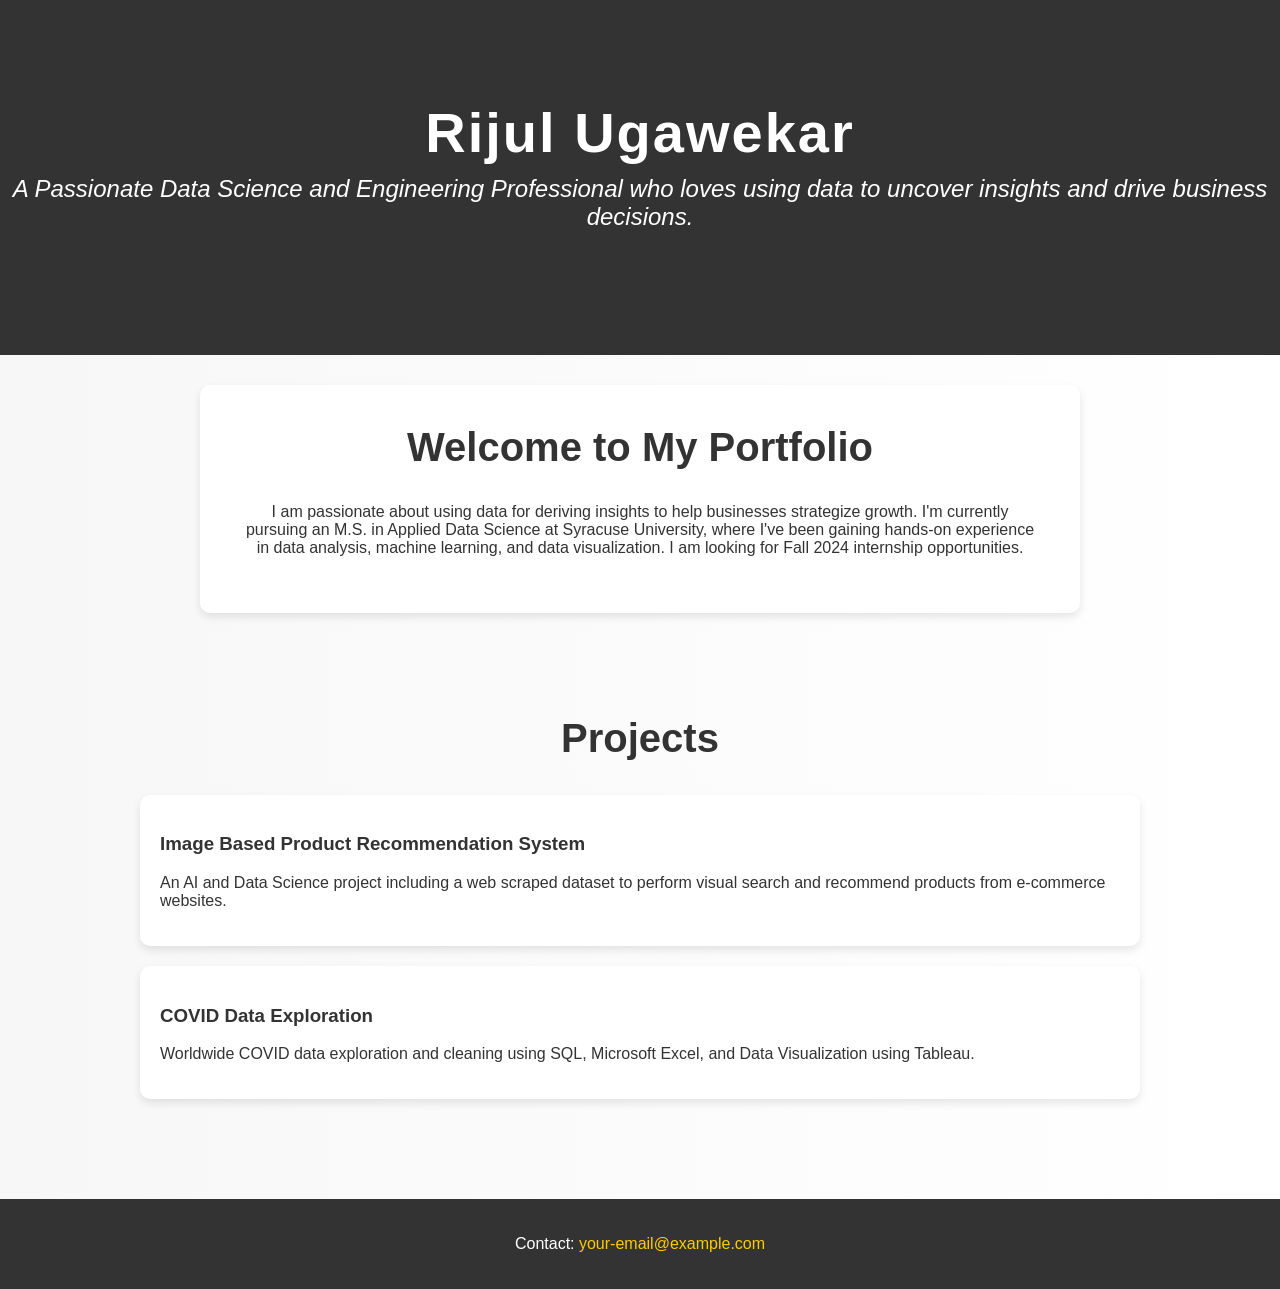
<file: index.html>
<!DOCTYPE html>
<html lang="en">
<head>
    <meta charset="UTF-8">
    <meta name="viewport" content="width=device-width, initial-scale=1.0">
    <title>Rijul Ugawekar - Portfolio</title>
    <link rel="stylesheet" href="styles.css">
</head>
<body>
    <header class="header">
        <h1>Rijul Ugawekar</h1>
        <p>A Passionate Data Science and Engineering Professional who loves using data to uncover insights and drive business decisions.</p>
    </header>

    <section class="intro">
        <h2>Welcome to My Portfolio</h2>
        <p>I am passionate about using data for deriving insights to help businesses strategize growth. I'm currently pursuing an M.S. in Applied Data Science at Syracuse University, where I've been gaining hands-on experience in data analysis, machine learning, and data visualization. I am looking for Fall 2024 internship opportunities.</p>
    </section>

    <section class="projects">
        <h2>Projects</h2>
        <div class="project">
            <h3>Image Based Product Recommendation System</h3>
            <p>An AI and Data Science project including a web scraped dataset to perform visual search and recommend products from e-commerce websites.</p>
        </div>
        <div class="project">
            <h3>COVID Data Exploration</h3>
            <p>Worldwide COVID data exploration and cleaning using SQL, Microsoft Excel, and Data Visualization using Tableau.</p>
        </div>
        <!-- Add more projects here -->
    </section>

    <footer class="footer">
        <p>Contact: <a href="mailto:your-email@example.com">your-email@example.com</a></p>
    </footer>
</body>
</html>
</file>
<file: styles.css>
body {
    font-family: 'Arial', sans-serif;
    margin: 0;
    padding: 0;
    background: linear-gradient(to right, #f7f7f7, #ffffff);
    color: #333;
}

.header {
    background-color: #333;
    color: white;
    padding: 100px 0;
    text-align: center;
}

.header h1 {
    margin: 0;
    font-size: 3.5em;
    letter-spacing: 2px;
}

.header p {
    font-size: 1.5em;
    margin-top: 10px;
    font-style: italic;
}

.intro {
    padding: 40px;
    text-align: center;
    background-color: #fff;
    margin: 30px auto;
    max-width: 800px;
    box-shadow: 0 4px 8px rgba(0,0,0,0.1);
    border-radius: 10px;
}

.intro h2 {
    font-size: 2.5em;
    margin-top: 0;
}

.projects {
    padding: 40px;
    max-width: 1000px;
    margin: auto;
}

.projects h2 {
    text-align: center;
    font-size: 2.5em;
}

.project {
    background-color: white;
    margin: 20px 0;
    padding: 20px;
    border-radius: 10px;
    box-shadow: 0 4px 8px rgba(0,0,0,0.1);
    transition: transform 0.2s;
}

.project:hover {
    transform: scale(1.02);
}

.footer {
    background-color: #333;
    color: white;
    text-align: center;
    padding: 20px 0;
    margin-top: 40px;
}

.footer a {
    color: #ffcc00;
    text-decoration: none;
}

.footer a:hover {
    text-decoration: underline;
}
</file>
